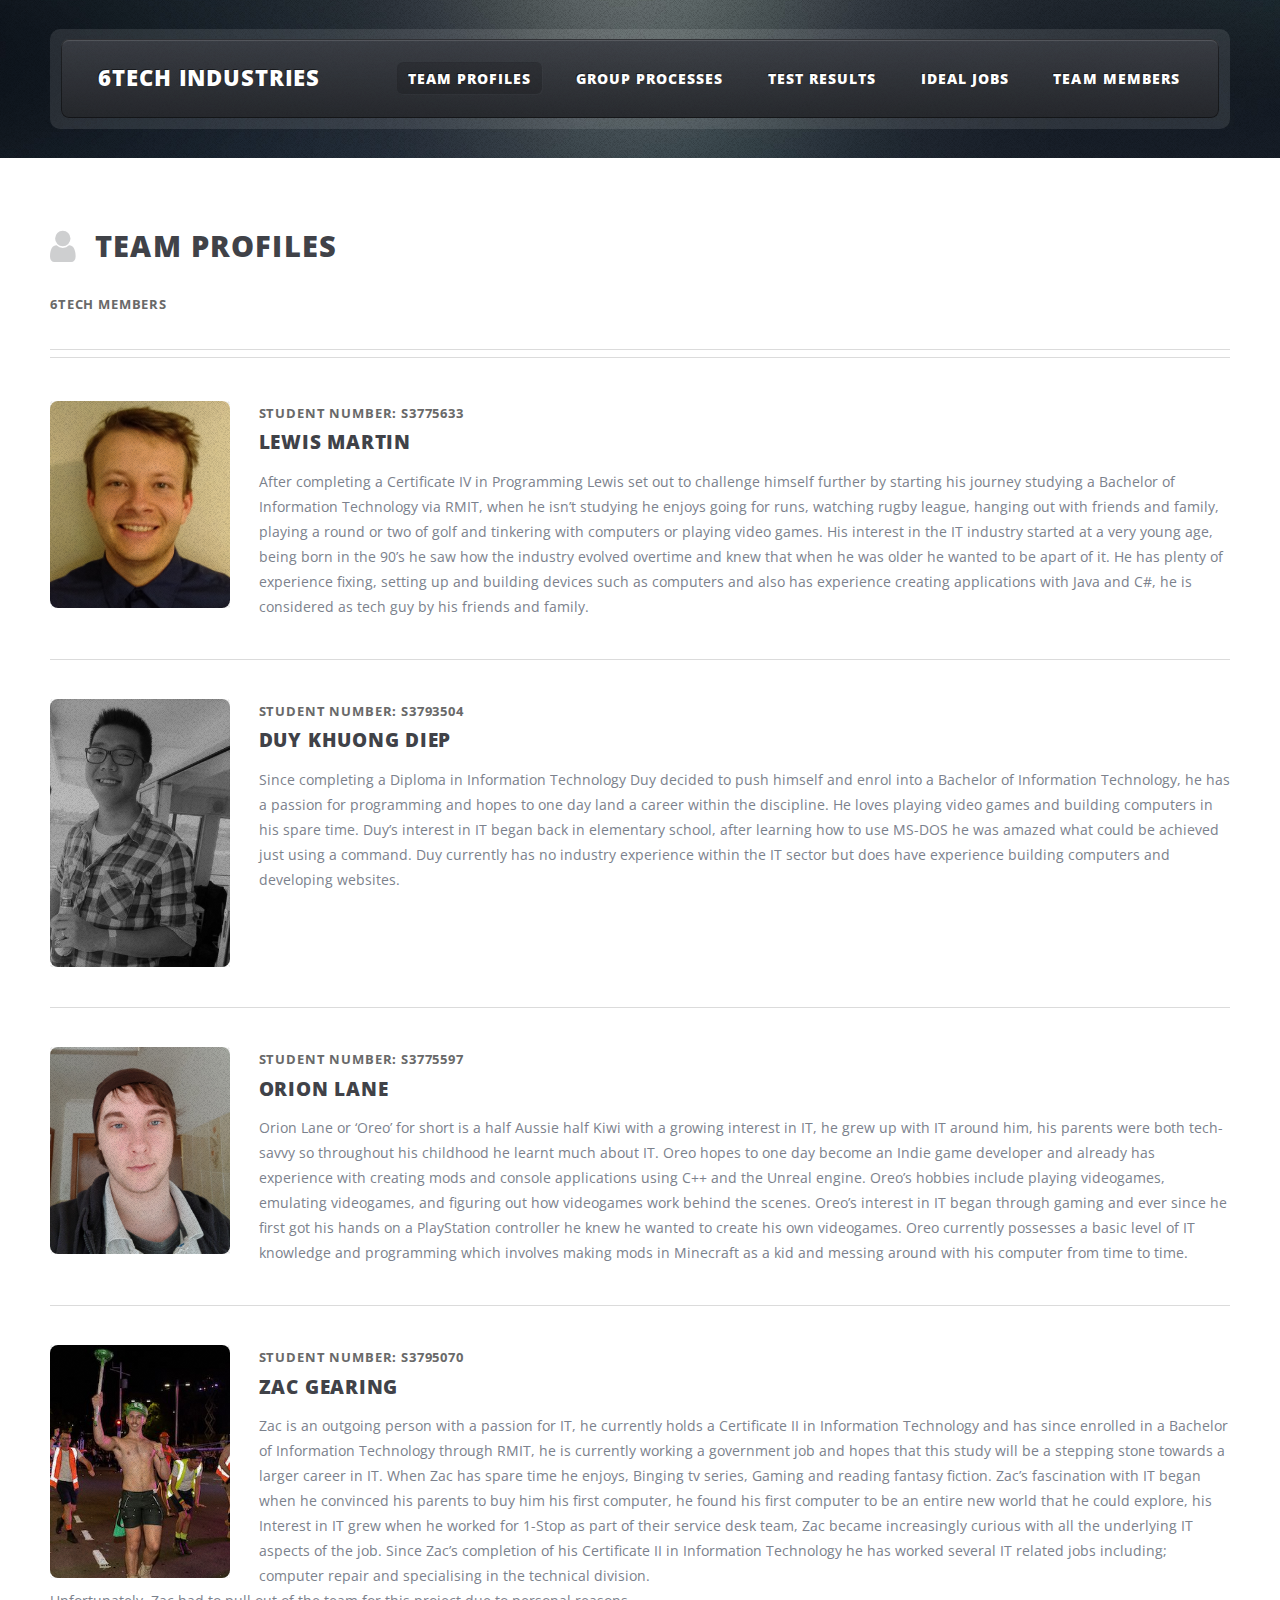
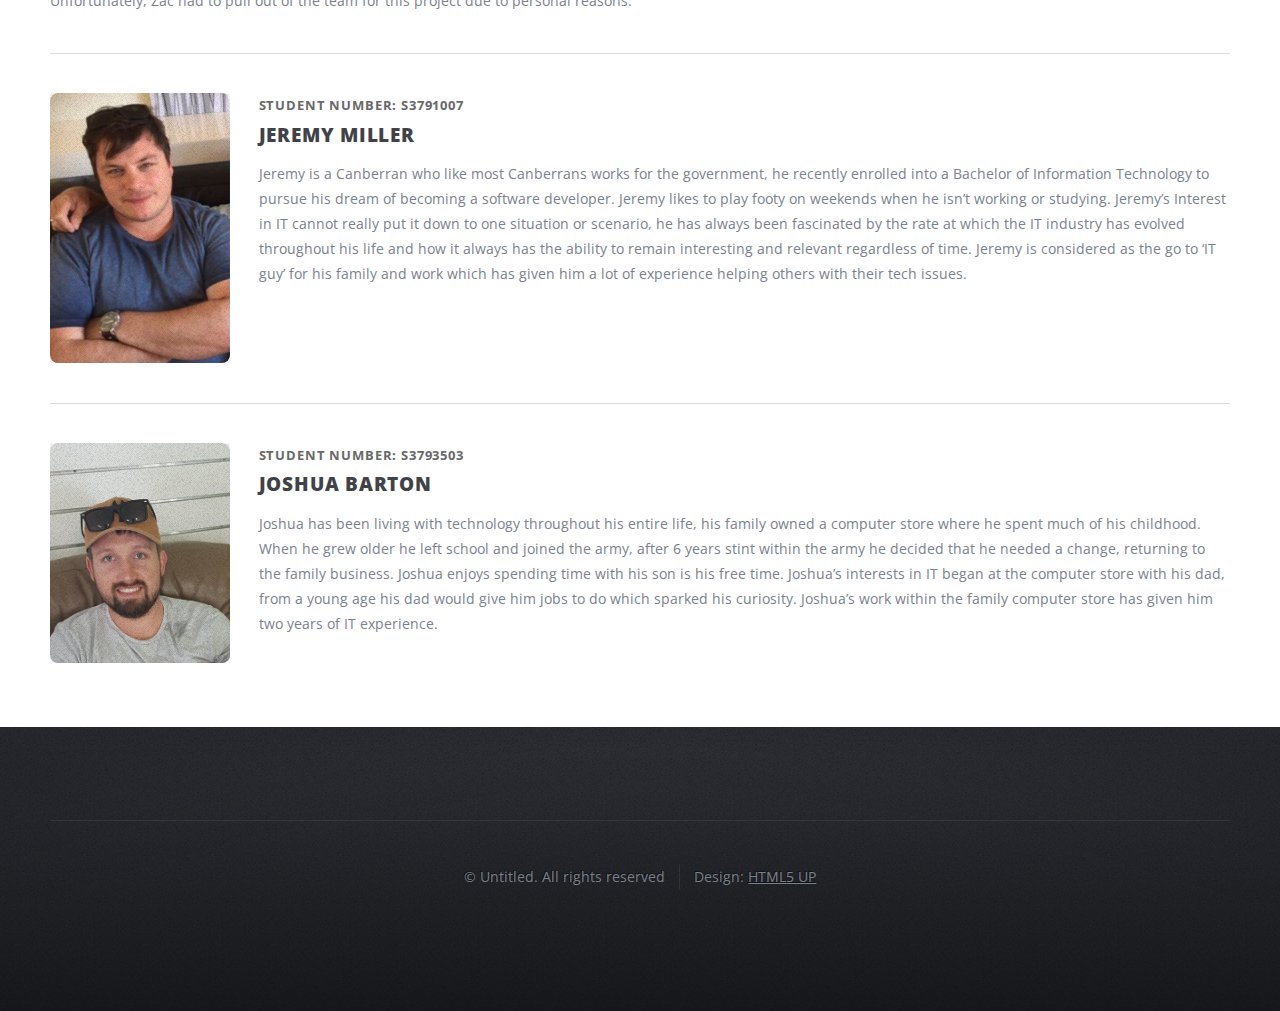
<file: docs/index.html>
<!DOCTYPE HTML>
<!--
	ZeroFour by HTML5 UP
	html5up.net | @ajlkn
	Free for personal and commercial use under the CCA 3.0 license (html5up.net/license)
-->
<html>
	<head>
		<title>6TECH - Team Profiles</title>
		<meta charset="utf-8" />
		<meta name="viewport" content="width=device-width, initial-scale=1, user-scalable=no" />
		<link rel="stylesheet" href="assets/css/main.css" />
	</head>
	<body class="no-sidebar is-preload">
		<div id="page-wrapper">

			<!-- Header Wrapper -->
				<div id="header-wrapper">
					<div class="container">

						<!-- Header -->
							<header id="header">
								<div class="inner">

									<!-- Logo -->
										<h1><a href="index.html" id="logo">6TECH INDUSTRIES</a></h1>

									<!-- Nav -->
									<nav id="nav">
										<ul>
											<li class="current_page_item"><a href="index.html">Team Profiles</a></li>
											<li><a href="group-process.html">Group Processes</a></li>
											<li><a href="test-results.html">Test Results</a></li>
											<li><a href="ideal-jobs.html">Ideal Jobs</a></li>
											<li>
												<a href="#">Team Members</a>
												<ul>
													<li><a href="https://duykhuongdiep.github.io/">Duy Khuong Diep</a></li>
													<li><a href="https://s3791007.github.io/assignment/index.html">Jeremy Miller</a></li>
													<li><a href="https://josh9991.github.io/Task1/">Joshua Barton</a></li>
													<li><a href="https://lewymarto1.github.io/index.html">Lewis Martin</a></li>
													<li><a href="https://captianoreo.github.io/">Orion Lane</a></li>
													<li><a href="http://zanac87.github.io/">Zac Gearing</a></li>
												</ul>
											</li>
										</ul>
									</nav>
								</div>
							</header>

					</div>
				</div>

			<!-- Main Wrapper -->
				<div id="main-wrapper">
					<div class="wrapper style2">
						<div class="inner">
							<div class="container">
								<div id="content">

									<!-- Content -->

										<!-- Team Profiles -->
										<article>
											<header class="major">
												<h2 class="icon fa-user">Team Profiles</h2>
												<p>6Tech Members</p>
											</header>

											<!-- Article list -->
												<section class="box article-list">

													<!-- Excerpt -->
														<article class="box excerpt">
															<a href="https://lewymarto1.github.io/index.html" class="image left"><img src="images/lewis.jpg" alt="" style="width:180px"/></a>
															<div>
																<header>
																	<span class="date">Student number: S3775633</span>
																	<h3><a href="https://lewymarto1.github.io/index.html">Lewis Martin</a></h3>
																</header>
																<p>After completing a Certificate IV in Programming Lewis set out to challenge himself further by starting
																	his journey studying a Bachelor of Information Technology via RMIT, when he isn’t studying he enjoys going
																	for runs, watching rugby league, hanging out with friends and family,
																	playing a round or two of golf and tinkering with computers or playing video games.
																	His interest in the IT industry started at a very young age, being born in the 90’s he saw how the industry
																	evolved overtime and knew that when he was older he wanted to be apart of it. He has plenty of experience fixing,
																	setting up and building devices such as computers and also has experience creating applications with Java and C#,
																	he is considered as tech guy by his friends and family. </p>
															</div>
														</article>

													<!-- Excerpt -->
														<article class="box excerpt">
															<a href="https://duykhuongdiep.github.io/" class="image left"><img src="images/duy.jpg" alt="" style="width:180px"/></a>
															<div>
																<header>
																	<span class="date">Student number: s3793504</span>
																	<h3><a href="https://duykhuongdiep.github.io/">Duy Khuong Diep</a></h3>
																</header>
																<p>Since completing a Diploma in Information Technology Duy decided to push himself and enrol into a
																	Bachelor of Information Technology, he has a passion for programming and hopes to one day land a career
																	within the discipline. He loves playing video games and building computers in his spare time.
																	Duy’s interest in IT began back in elementary school, after learning how to use MS-DOS he was amazed
																	what could be achieved just using a command. Duy currently has no industry experience within the IT
																	sector but does have experience building computers and developing websites.</p>
															</div>
														</article>

													<!-- Excerpt -->
														<article class="box excerpt">
															<a href="https://captianoreo.github.io/" class="image left"><img src="images/orion.jpg" alt="" style="width:180px"/></a>
															<div>
																<header>
																	<span class="date">Student number: s3775597</span>
																	<h3><a href="https://captianoreo.github.io/">Orion Lane</a></h3>
																</header>
																<p>Orion Lane or ‘Oreo’ for short is a half Aussie half Kiwi with a growing interest in IT,
																	he grew up with IT around him, his parents were both tech-savvy so throughout his childhood he learnt much
																	about IT. Oreo hopes to one day become an Indie game developer and already has experience with creating mods
																	and console applications using C++ and the Unreal engine. Oreo’s hobbies include playing videogames,
																	emulating videogames, and figuring out how videogames work behind the scenes. Oreo’s interest in IT began
																	through gaming and ever since he first got his hands on a PlayStation controller he knew he wanted to create
																	his own videogames. Oreo currently possesses a basic level of IT knowledge and programming which involves making
																	mods in Minecraft as a kid and messing around with his computer from time to time.</p>
															</div>
														</article>

														<!-- Excerpt -->
															<article class="box excerpt">
																<a href="https://zanac87.github.io/index.html" class="image left"><img src="images/zac.jpg" alt="" style="width:180px"/></a>
																<div>
																	<header>
																		<span class="date">Student number: s3795070</span>
																		<h3><a href="https://zanac87.github.io/index.html">Zac Gearing</a></h3>
																	</header>
																	<p>Zac is an outgoing person with a passion for IT, he currently holds a Certificate II in Information Technology
																		and has since enrolled in a Bachelor of Information Technology through RMIT, he is currently working a government job
																		and hopes that this study will be a stepping stone towards a larger career in IT. When Zac has spare time he enjoys,
																		Binging tv series, Gaming and reading fantasy fiction. Zac’s fascination with IT began when he convinced his parents to
																		buy him his first computer, he found his first computer to be an entire new world that he could explore, his Interest in
																		IT grew when he worked for 1-Stop as part of their service desk team, Zac became increasingly curious with all the
																		underlying IT aspects of the job. Since Zac’s completion of his Certificate II in Information Technology he has worked
																		several IT related jobs including; computer repair and specialising in the technical division. </p>
																		<p>Unfortunately, Zac had to pull out of the team for this project due to personal reasons.</p>
																</div>
															</article>

															<!-- Excerpt -->
																<article class="box excerpt">
																	<a href="https://s3791007.github.io/assignment/index.html" class="image left"><img src="images/jeremy.jpg" alt="" style="width:180px"/></a>
																	<div>
																		<header>
																			<span class="date">Student number: s3791007</span>
																			<h3><a href="https://s3791007.github.io/assignment/index.html">Jeremy Miller</a></h3>
																		</header>
																		<p>Jeremy is a Canberran who like most Canberrans works for the government, he recently enrolled into a Bachelor of Information
																			Technology to pursue his dream of becoming a software developer. Jeremy likes to play footy on weekends when he isn’t working
																			or studying. Jeremy’s Interest in IT cannot really put it down to one situation or scenario, he has always been fascinated by
																			the rate at which the IT industry has evolved throughout his life and how it always has the ability to remain interesting and
																			relevant regardless of time. Jeremy is considered as the go to ‘IT guy’ for his family and work which has given him a lot of
																			experience helping others with their tech issues.</p>
																	</div>
																</article>

																<!-- Excerpt -->
																	<article class="box excerpt">
																		<a href="https://josh9991.github.io/Task1/" class="image left"><img src="images/josh.png" alt="" style="width:180px"/></a>
																		<div>
																			<header>
																				<span class="date">Student number: s3793503</span>
																				<h3><a href="https://josh9991.github.io/Task1/">Joshua Barton</a></h3>
																			</header>
																			<p>Joshua has been living with technology throughout his entire life, his family owned a computer store where he spent much of
																				his childhood. When he grew older he left school and joined the army, after 6 years stint within the army he decided that he
																				needed a change, returning to the family business. Joshua enjoys spending time with his son is his free time. Joshua’s
																				interests in IT began at the computer store with his dad, from a young age his dad would give him jobs to do which sparked
																				his curiosity. Joshua’s work within the family computer store has given him two years of IT experience.</p>
																		</div>
																	</article>

												</section>

										</article>

								</div>
							</div>
						</div>
					</div>
				</div>

			<!-- Footer Wrapper -->
				<div id="footer-wrapper">
					<footer id="footer" class="container">
						<div class="row">
							<div class="col-12">
								<div id="copyright">
									<ul class="menu">
										<li>&copy; Untitled. All rights reserved</li><li>Design: <a href="http://html5up.net">HTML5 UP</a></li>
									</ul>
								</div>
							</div>
						</div>
					</footer>
				</div>

		</div>

		<!-- Scripts -->
			<script src="assets/js/jquery.min.js"></script>
			<script src="assets/js/jquery.dropotron.min.js"></script>
			<script src="assets/js/browser.min.js"></script>
			<script src="assets/js/breakpoints.min.js"></script>
			<script src="assets/js/util.js"></script>
			<script src="assets/js/main.js"></script>

	</body>
</html>
</file>
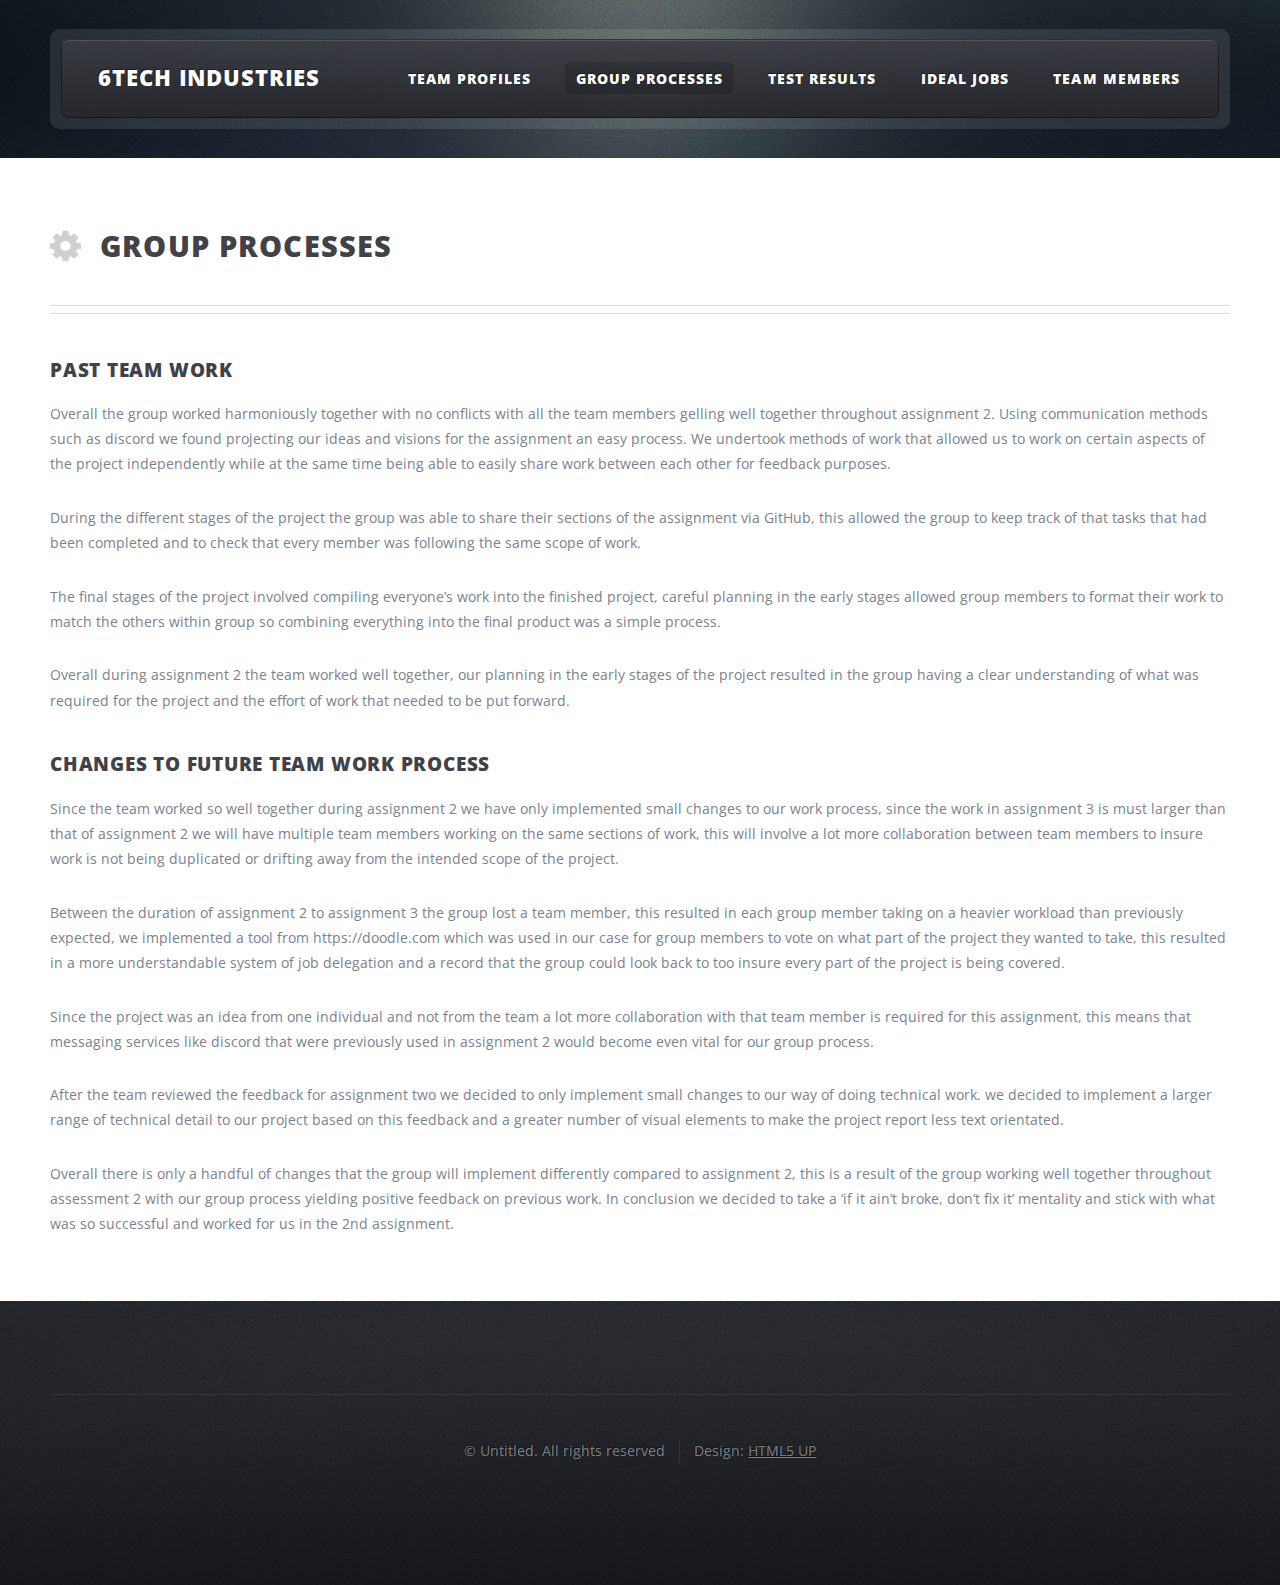
<file: docs/group-process.html>
<!DOCTYPE HTML>
<!--
	ZeroFour by HTML5 UP
	html5up.net | @ajlkn
	Free for personal and commercial use under the CCA 3.0 license (html5up.net/license)
-->
<html>
	<head>
		<title>6TECH - Team Profiles</title>
		<meta charset="utf-8" />
		<meta name="viewport" content="width=device-width, initial-scale=1, user-scalable=no" />
		<link rel="stylesheet" href="assets/css/main.css" />
	</head>
	<body class="no-sidebar is-preload">
		<div id="page-wrapper">

			<!-- Header Wrapper -->
				<div id="header-wrapper">
					<div class="container">

						<!-- Header -->
							<header id="header">
								<div class="inner">

									<!-- Logo -->
										<h1><a href="index.html" id="logo">6TECH INDUSTRIES</a></h1>

									<!-- Nav -->
									<nav id="nav">
										<ul>
											<li><a href="index.html">Team Profiles</a></li>
											<li class="current_page_item"><a href="group-process.html">Group Processes</a></li>
											<li><a href="test-results.html">Test Results</a></li>
											<li><a href="ideal-jobs.html">Ideal Jobs</a></li>
											<li>
												<a href="#">Team Members</a>
												<ul>
													<li><a href="https://duykhuongdiep.github.io/">Duy Khuong Diep</a></li>
													<li><a href="https://s3791007.github.io/assignment/index.html">Jeremy Miller</a></li>
													<li><a href="https://josh9991.github.io/Task1/">Joshua Barton</a></li>
													<li><a href="https://lewymarto1.github.io/index.html">Lewis Martin</a></li>
													<li><a href="https://captianoreo.github.io/">Orion Lane</a></li>
													<li><a href="http://zanac87.github.io/">Zac Gearing</a></li>
												</ul>
											</li>
										</ul>
									</nav>
								</div>
							</header>

					</div>
				</div>

			<!-- Main Wrapper -->
				<div id="main-wrapper">
					<div class="wrapper style2">
						<div class="inner">
							<div class="container">
								<div id="content">

									<!-- Content -->

										<article>
											<header class="major">
												<h2 class="icon fa-cog">Group Processes</h2>
											</header>

											<h3>Past team work</h3>
											<p>Overall the group worked harmoniously together with no conflicts with all the team members gelling well
												together throughout assignment 2. Using communication methods such as discord we found projecting our ideas
												and visions for the assignment an easy process. We undertook methods of work that allowed us to work on
												certain aspects of the project independently while at the same time being able to easily share work between
												each other for feedback purposes.</p>
											<p>During the different stages of the project the group was able to share their sections of the assignment via
												GitHub, this allowed the group to keep track of that tasks that had been completed and to check that every
												member was following the same scope of work.</p>
											<p>The final stages of the project involved compiling everyone’s work into the finished project, careful planning
												in the early stages allowed group members to format their work to match the others within group so combining
												everything into the final product was a simple process.</p>
											<p>Overall during assignment 2 the team worked well together, our planning in the early stages of the project
												resulted in the group having a clear understanding of what was required for the project and the effort of work
												that needed to be put forward. </p>

											<h3>Changes to future team work process</h3>
											<p>Since the team worked so well together during assignment 2 we have only implemented small changes to our work
												process, since the work in assignment 3 is must larger than that of assignment 2 we will have multiple team
												members working on the same sections of work, this will involve a lot more collaboration between team members
												to insure work is not being duplicated or drifting away from the intended scope of the project.</p>
											<p>Between the duration of assignment 2 to assignment 3 the group lost a team member, this resulted in each group
												member taking on a heavier workload than previously expected, we implemented a tool from https://doodle.com
												which was used in our case for group members to vote on what part of the project they wanted to take, this
												resulted in a more understandable system of job delegation and a record that the group could look back to
												too insure every part of the project is being covered.</p>
											<p>Since the project was an idea from one individual and not from the team a lot more collaboration with that team
												member is required for this assignment, this means that messaging services like discord that were previously
												used in assignment 2 would become even vital for our group process. </p>
											<p>After the team reviewed the feedback for assignment two we decided to only implement small changes to our way of
												doing technical work. we decided to implement a larger range of technical detail to our project based on this
												feedback and a greater number of visual elements to make the project report less text orientated. </p>
											<p>Overall there is only a handful of changes that the group will implement differently compared to assignment 2,
												this is a result of the group working well together throughout assessment 2 with our group process yielding
												positive feedback on previous work. In conclusion we decided to take a ‘if it ain’t broke, don’t fix it’ mentality
												and stick with what was so successful and worked for us in the 2nd assignment.</p>

										</article>

								</div>
							</div>
						</div>
					</div>
				</div>

			<!-- Footer Wrapper -->
				<div id="footer-wrapper">
					<footer id="footer" class="container">
						<div class="row">
							<div class="col-12">
								<div id="copyright">
									<ul class="menu">
										<li>&copy; Untitled. All rights reserved</li><li>Design: <a href="http://html5up.net">HTML5 UP</a></li>
									</ul>
								</div>
							</div>
						</div>
					</footer>
				</div>

		</div>

		<!-- Scripts -->
			<script src="assets/js/jquery.min.js"></script>
			<script src="assets/js/jquery.dropotron.min.js"></script>
			<script src="assets/js/browser.min.js"></script>
			<script src="assets/js/breakpoints.min.js"></script>
			<script src="assets/js/util.js"></script>
			<script src="assets/js/main.js"></script>

	</body>
</html>
</file>
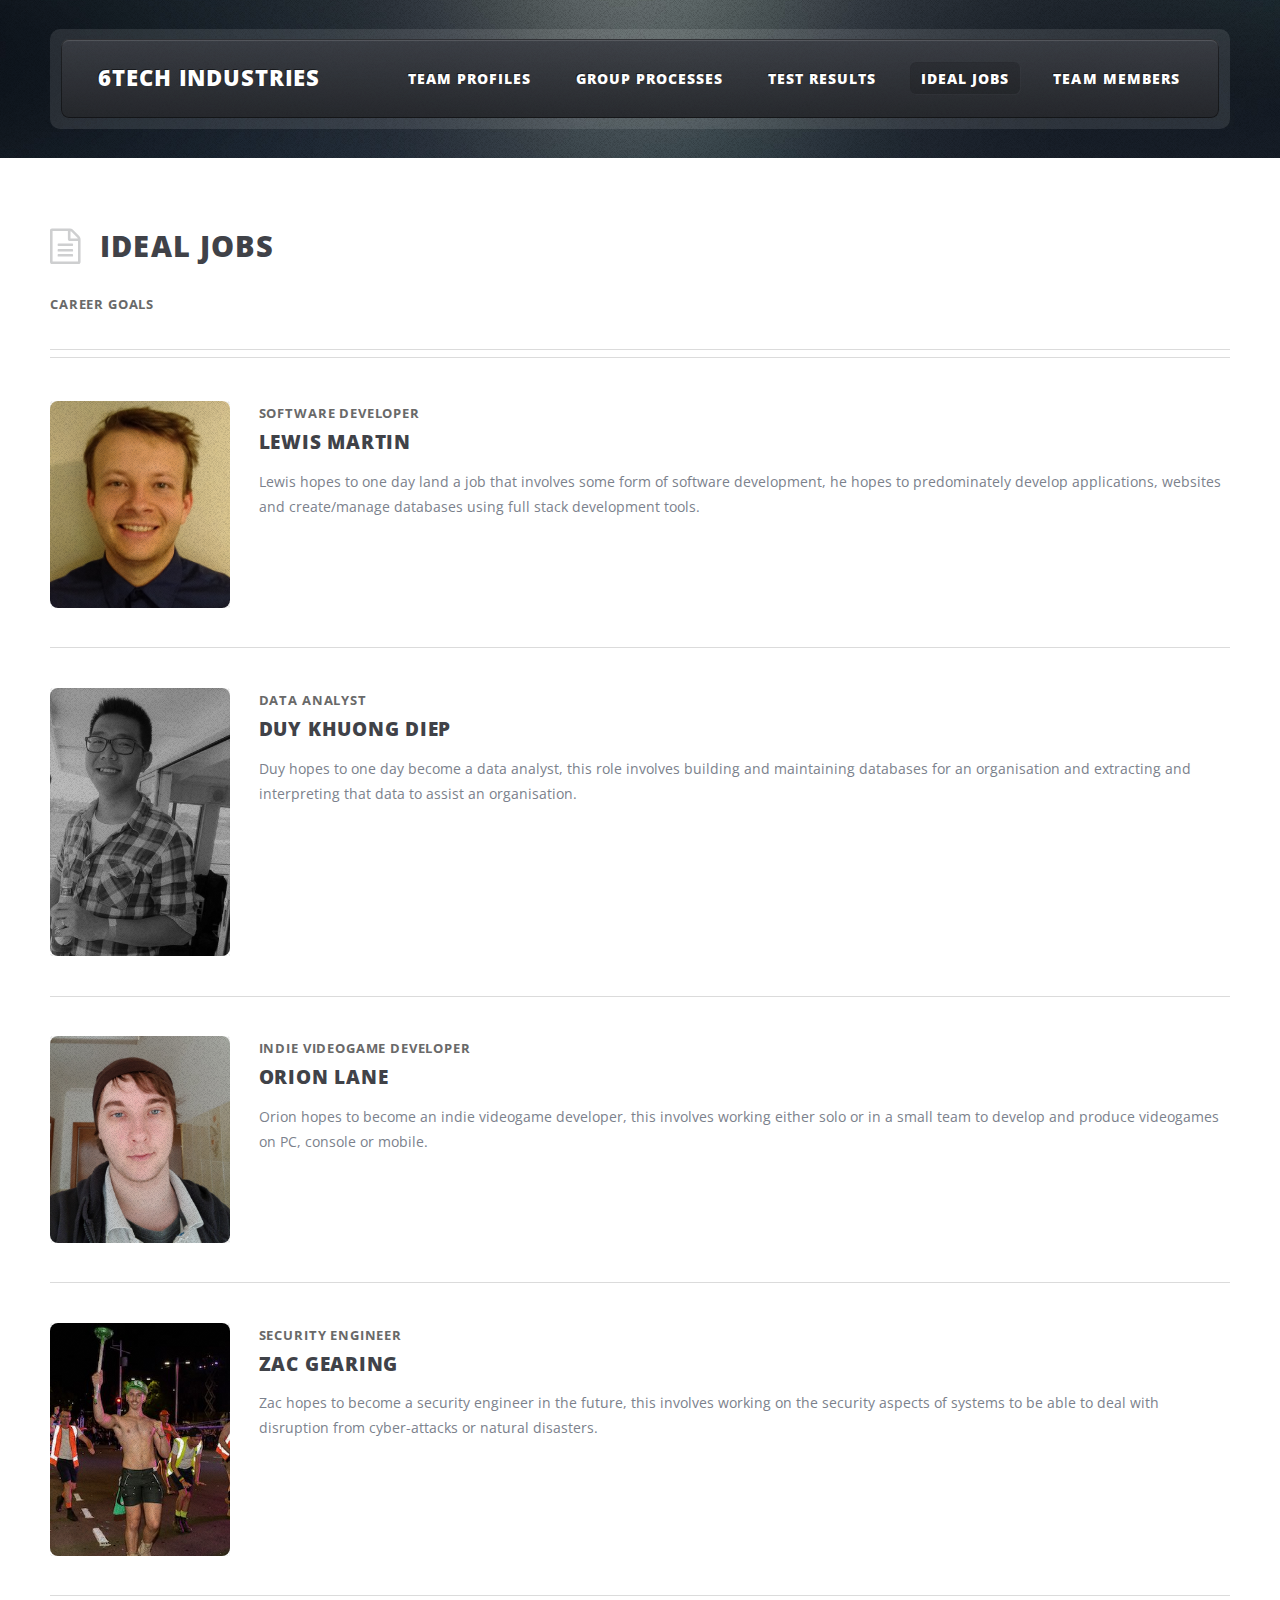
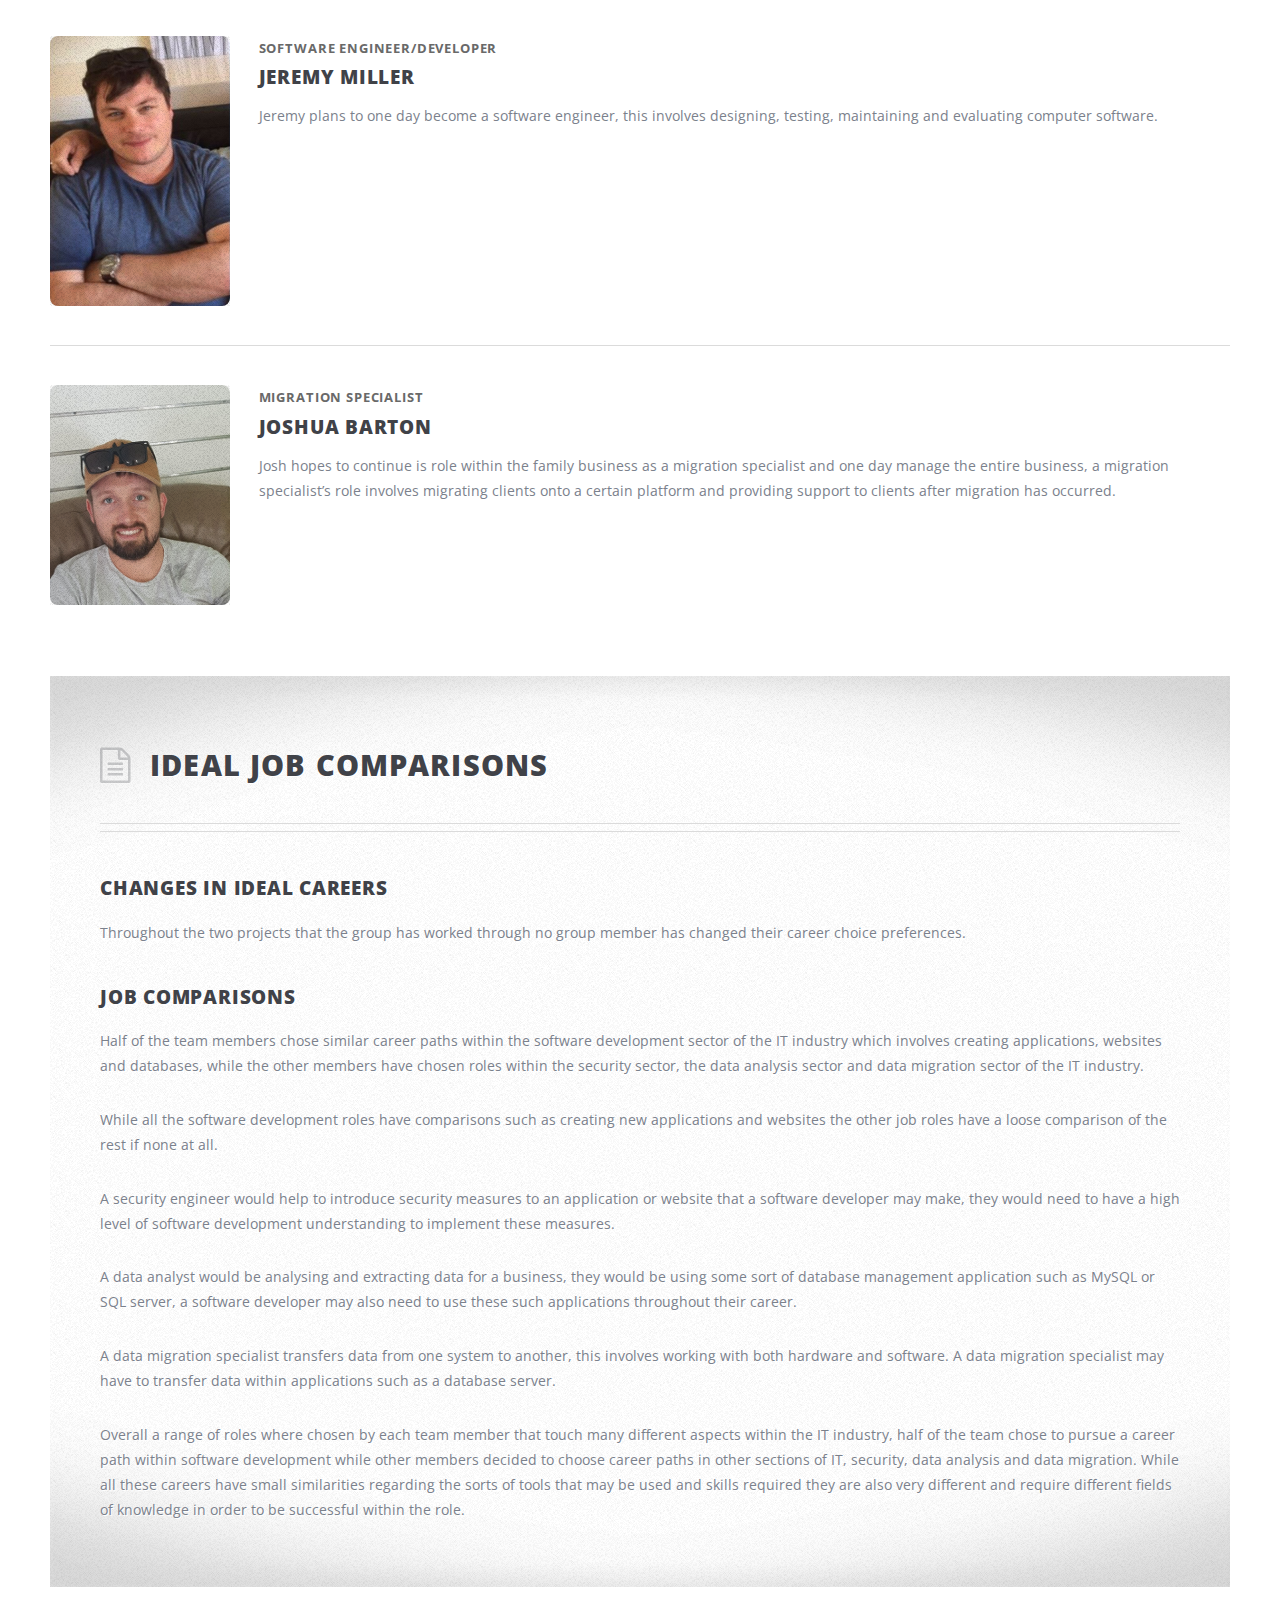
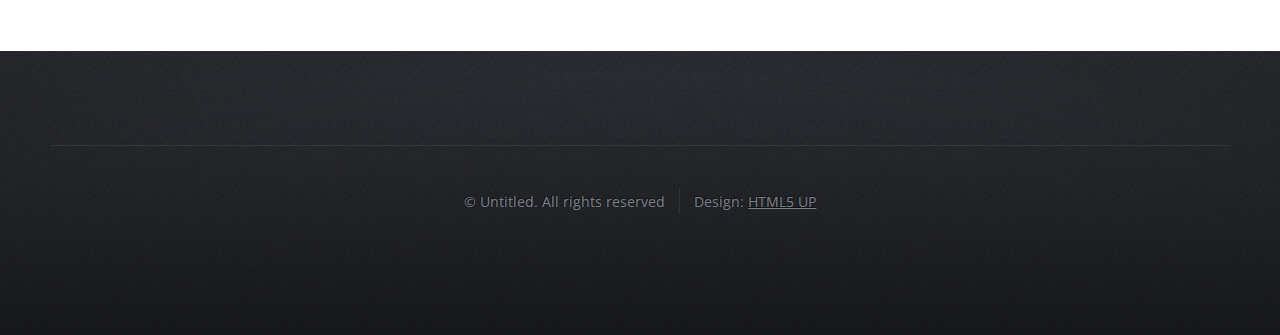
<file: docs/ideal-jobs.html>
<!DOCTYPE HTML>
<!--
	ZeroFour by HTML5 UP
	html5up.net | @ajlkn
	Free for personal and commercial use under the CCA 3.0 license (html5up.net/license)
-->
<html>
	<head>
		<title>6TECH - Ideal Jobs</title>
		<meta charset="utf-8" />
		<meta name="viewport" content="width=device-width, initial-scale=1, user-scalable=no" />
		<link rel="stylesheet" href="assets/css/main.css" />
	</head>
	<body class="no-sidebar is-preload">
		<div id="page-wrapper">

			<!-- Header Wrapper -->
				<div id="header-wrapper">
					<div class="container">

						<!-- Header -->
							<header id="header">
								<div class="inner">

									<!-- Logo -->
										<h1><a href="index.html" id="logo">6TECH INDUSTRIES</a></h1>

									<!-- Nav -->
									<nav id="nav">
										<ul>
											<li><a href="index.html">team Profiles</a></li>
											<li><a href="group-process.html">Group Processes</a></li>
											<li><a href="test-results.html">Test Results</a></li>
											<li class="current_page_item"><a href="ideal-jobs.html">Ideal Jobs</a></li>
											<li>
												<a href="#">team Members</a>
												<ul>
													<li><a href="https://duykhuongdiep.github.io/">Duy Khuong Diep</a></li>
													<li><a href="https://s3791007.github.io/assignment/index.html">Jeremy Miller</a></li>
													<li><a href="https://josh9991.github.io/Task1/">Joshua Barton</a></li>
													<li><a href="https://lewymarto1.github.io/index.html">Lewis Martin</a></li>
													<li><a href="https://captianoreo.github.io/">Orion Lane</a></li>
													<li><a href="http://zanac87.github.io/">Zac Gearing</a></li>
												</ul>
											</li>
										</ul>
									</nav>
								</div>
							</header>

					</div>
				</div>

			<!-- Main Wrapper -->
				<div id="main-wrapper">
					<div class="wrapper style2">
						<div class="inner">
							<div class="container">
								<div id="content">

									<!-- Content -->

										<article>
											<header class="major">
												<h2 class="icon fa-file-text-o">Ideal Jobs</h2>
												<p>Career goals</p>
											</header>

											<!-- Article list -->
												<section class="box article-list">

													<!-- Excerpt -->
														<article class="box excerpt">
															<a href="https://lewymarto1.github.io/index.html" class="image left"><img src="images/lewis.jpg" alt="" style="width:180px"/></a>
															<div>
																<header>
																	<span class="date">Software Developer</span>
																	<h3><a href="https://lewymarto1.github.io/index.html">Lewis Martin</a></h3>
																</header>
																<p>Lewis hopes to one day land a job that involves some form of software development, he hopes to predominately develop
																	applications, websites and create/manage databases using full stack development tools.</p>
															</div>
														</article>

													<!-- Excerpt -->
														<article class="box excerpt">
															<a href="https://duykhuongdiep.github.io/" class="image left"><img src="images/duy.jpg" alt="" style="width:180px"/></a>
															<div>
																<header>
																	<span class="date">Data Analyst</span>
																	<h3><a href="https://duykhuongdiep.github.io/">Duy Khuong Diep</a></h3>
																</header>
																<p>Duy hopes to one day become a data analyst, this role involves building and maintaining databases for an organisation
																	and extracting and interpreting that data to assist an organisation.</p>
															</div>
														</article>

													<!-- Excerpt -->
														<article class="box excerpt">
															<a href="https://captianoreo.github.io/" class="image left"><img src="images/orion.jpg" alt="" style="width:180px"/></a>
															<div>
																<header>
																	<span class="date">Indie videogame developer</span>
																	<h3><a href="https://captianoreo.github.io/">Orion Lane</a></h3>
																</header>
																<p>Orion hopes to become an indie videogame developer, this involves working either solo or in a
																	small team to develop and produce videogames on PC, console or mobile.</p>
															</div>
														</article>

														<!-- Excerpt -->
															<article class="box excerpt">
																<a href="https://zanac87.github.io/index.html" class="image left"><img src="images/zac.jpg" alt="" style="width:180px"/></a>
																<div>
																	<header>
																		<span class="date">Security Engineer</span>
																		<h3><a href="https://zanac87.github.io/index.html">Zac Gearing</a></h3>
																	</header>
																	<p>Zac hopes to become a security engineer in the future, this involves working on the security aspects of systems
																		to be able to deal with disruption from cyber-attacks or natural disasters.</p>
																</div>
															</article>

															<!-- Excerpt -->
																<article class="box excerpt">
																	<a href="https://s3791007.github.io/assignment/index.html" class="image left"><img src="images/jeremy.jpg" alt="" style="width:180px"/></a>
																	<div>
																		<header>
																			<span class="date">Software Engineer/Developer</span>
																			<h3><a href="https://s3791007.github.io/assignment/index.html">Jeremy Miller</a></h3>
																		</header>
																		<p>Jeremy plans to one day become a software engineer, this involves designing, testing, maintaining and evaluating computer software.</p>
																	</div>
																</article>

																<!-- Excerpt -->
																	<article class="box excerpt">
																		<a href="https://josh9991.github.io/Task1/" class="image left"><img src="images/josh.png" alt="" style="width:180px"/></a>
																		<div>
																			<header>
																				<span class="date">Migration specialist</span>
																				<h3><a href="https://josh9991.github.io/Task1/">Joshua Barton</a></h3>
																			</header>
																			<p>Josh hopes to continue is role within the family business as a migration specialist and one day manage the entire business,
																				a migration specialist’s role involves migrating clients onto a certain platform and providing support to clients
																				after migration has occurred.</p>
																		</div>
																	</article>

												</section>

												<div class="wrapper style1">
													<div class="inner">
														<div class="container">
															<div id="content">
																<article>
																	<header class="major">
																		<h2 class="icon fa-file-text-o">Ideal Job Comparisons</h2>
																	</header>

																	<h3>Changes in Ideal Careers</h3>
																	<p>Throughout the two projects that the group has worked through no group member has changed their career choice preferences.</p>

																	<h3>Job Comparisons</h3>
																	<p>Half of the team members chose similar career paths within the software development sector of the IT industry which involves creating applications,
																		websites and databases, while the other members have chosen roles within the security sector, the data analysis sector and data
																		migration sector of the IT industry. </p>
																	<p>While all the software development roles have comparisons such as creating new applications and websites the other job roles have a
																		loose comparison of the rest if none at all.</p>
																	<p>A security engineer would help to introduce security measures to an application or website that a software developer may make,
																		they would need to have a high level of software development understanding to implement these measures.</p>
																	<p>A data analyst would be analysing and extracting data for a business, they would be using some sort of database management application
																		such as MySQL or SQL server, a software developer may also need to use these such applications throughout their career.</p>
																	<p>A data migration specialist transfers data from one system to another, this involves working with both hardware and software.
																		A data migration specialist may have to transfer data within applications such as a database server.</p>
																	<p>Overall a range of roles where chosen by each team member that touch many different aspects within the IT industry,
																		half of the team chose to pursue a career path within software development while other members decided to choose career paths in other
																		sections of IT, security, data analysis and data migration. While all these careers have small similarities regarding the sorts of
																		tools that may be used and skills required they are also very different and require different fields of knowledge in
																		order to be successful within the role.</p>
																</article>
															</div>
														</div>
													</div>
												</div>
										</article>

								</div>
							</div>
						</div>
					</div>
				</div>

			<!-- Footer Wrapper -->
			<div id="footer-wrapper">
				<footer id="footer" class="container">
					<div class="row">
						<div class="col-12">
							<div id="copyright">
								<ul class="menu">
									<li>&copy; Untitled. All rights reserved</li><li>Design: <a href="http://html5up.net">HTML5 UP</a></li>
								</ul>
							</div>
						</div>
					</div>
				</footer>
			</div>

		</div>

		<!-- Scripts -->
			<script src="assets/js/jquery.min.js"></script>
			<script src="assets/js/jquery.dropotron.min.js"></script>
			<script src="assets/js/browser.min.js"></script>
			<script src="assets/js/breakpoints.min.js"></script>
			<script src="assets/js/util.js"></script>
			<script src="assets/js/main.js"></script>

	</body>
</html>
</file>
<file: docs/assets/css/main.css>
@import url("https://fonts.googleapis.com/css?family=Open+Sans:400,400italic,700,800");
@import url("font-awesome.min.css");

/*
	ZeroFour by HTML5 UP
	html5up.net | @ajlkn
	Free for personal and commercial use under the CCA 3.0 license (html5up.net/license)
*/

html, body, div, span, applet, object,
iframe, h1, h2, h3, h4, h5, h6, p, blockquote,
pre, a, abbr, acronym, address, big, cite,
code, del, dfn, em, img, ins, kbd, q, s, samp,
small, strike, strong, sub, sup, tt, var, b,
u, i, center, dl, dt, dd, ol, ul, li, fieldset,
form, label, legend, table, caption, tbody,
tfoot, thead, tr, th, td, article, aside,
canvas, details, embed, figure, figcaption,
footer, header, hgroup, menu, nav, output, ruby,
section, summary, time, mark, audio, video {
	margin: 0;
	padding: 0;
	border: 0;
	font-size: 100%;
	font: inherit;
	vertical-align: baseline;}

article, aside, details, figcaption, figure,
footer, header, hgroup, menu, nav, section {
	display: block;}

body {
	line-height: 1;
}

ol, ul {
	list-style: none;
}

blockquote, q {
	quotes: none;
}

	blockquote:before, blockquote:after, q:before, q:after {
		content: '';
		content: none;
	}

table {
	border-collapse: collapse;
	border-spacing: 0;
}

body {
	-webkit-text-size-adjust: none;
}

mark {
	background-color: transparent;
	color: inherit;
}

input::-moz-focus-inner {
	border: 0;
	padding: 0;
}

input, select, textarea {
	-moz-appearance: none;
	-webkit-appearance: none;
	-ms-appearance: none;
	appearance: none;
}

/* Basic */

	html {
		box-sizing: border-box;
	}

	*, *:before, *:after {
		box-sizing: inherit;
	}

	@-ms-viewport {
		width: device-width;
	}

	body {
		background: #303238 url("images/bg01.png");
	}

		body.is-preload * {
			-moz-transition: none !important;
			-webkit-transition: none !important;
			-ms-transition: none !important;
			transition: none !important;
			-moz-animation: none !important;
			-webkit-animation: none !important;
			-ms-animation: none !important;
			animation: none !important;
		}

	body, input, select, textarea {
		font-family: 'Open Sans', sans-serif;
		color: #7b818c;
		font-weight: 400;
		font-size: 11pt;
		line-height: 1.85em;
	}

	a {
		color: inherit;
		text-decoration: underline;
	}

		a:hover {
			text-decoration: none;
		}

	h1, h2, h3, h4, h5, h6 {
		text-transform: uppercase;
		font-weight: 800;
		letter-spacing: 0.04em;
		color: #404248;
		margin: 0 0 1em 0;
	}

	h1 a, h2 a, h3 a, h4 a, h5 a, h6 a {
		color: inherit;
		text-decoration: none;
		outline: 0;
	}

	h2 {
		font-size: 2em;
		margin: 0 0 1.5em 0;
		line-height: 1em;
	}

		h2.icon {
			line-height: 48px;
		}

			h2.icon:before {
				position: relative;
				top: 0.05em;
				margin-right: 0.5em;
				opacity: 0.25;
			}

	h3 {
		font-size: 1.35em;
		margin-top: 2em;
	}

	b, strong {
		color: #404248;
		font-weight: 700;
	}

	i, em {
		font-style: italic;
	}

	br.clear {
		clear: both;
	}

	sub {
		position: relative;
		top: 0.5em;
		font-size: 0.8em;
	}

	sup {
		position: relative;
		top: -0.5em;
		font-size: 0.8em;
	}

	hr {
		border: 0;
		border-top: solid 1px #ddd;
	}

	blockquote {
		border-left: solid 0.5em #ddd;
		padding: 1em 0 1em 2em;
		font-style: italic;
	}

	p, ul, ol, dl, table {
		margin-bottom: 2em;
	}

	.date {
		display: block;
		text-transform: uppercase;
		font-weight: 700;
		letter-spacing: 0.065em;
		font-size: 0.9em;
		color: #696969;
		margin: 0 0 0.25em 0;
	}

/* Container */

	.container {
		margin: 0 auto;
		max-width: calc(100% - 100px);
		width: 1200px;
	}

		@media screen and (max-width: 1280px) {

			.container {
				width: 100%;
			}

		}

		@media screen and (max-width: 980px) {

			.container {
				width: 100%;
			}

		}

		@media screen and (max-width: 736px) {

			.container {
				width: 100%;
				max-width: 100%;
			}

		}

/* Row */

	.row {
		display: flex;
		flex-wrap: wrap;
		box-sizing: border-box;
		align-items: stretch;
	}

		.row > * {
			box-sizing: border-box;
		}

		.row.gtr-uniform > * > :last-child {
			margin-bottom: 0;
		}

		.row.aln-left {
			justify-content: flex-start;
		}

		.row.aln-center {
			justify-content: center;
		}

		.row.aln-right {
			justify-content: flex-end;
		}

		.row.aln-top {
			align-items: flex-start;
		}

		.row.aln-middle {
			align-items: center;
		}

		.row.aln-bottom {
			align-items: flex-end;
		}

		.row > .imp {
			order: -1;
		}

		.row > .col-1 {
			width: 8.3333333333%;
		}

		.row > .off-1 {
			margin-left: 8.3333333333%;
		}

		.row > .col-2 {
			width: 16.6666666667%;
		}

		.row > .off-2 {
			margin-left: 16.6666666667%;
		}

		.row > .col-3 {
			width: 25%;
		}

		.row > .off-3 {
			margin-left: 25%;
		}

		.row > .col-4 {
			width: 33.3333333333%;
		}

		.row > .off-4 {
			margin-left: 33.3333333333%;
		}

		.row > .col-5 {
			width: 41.6666666667%;
		}

		.row > .off-5 {
			margin-left: 41.6666666667%;
		}

		.row > .col-6 {
			width: 50%;
		}

		.row > .off-6 {
			margin-left: 50%;
		}

		.row > .col-7 {
			width: 58.3333333333%;
		}

		.row > .off-7 {
			margin-left: 58.3333333333%;
		}

		.row > .col-8 {
			width: 66.6666666667%;
		}

		.row > .off-8 {
			margin-left: 66.6666666667%;
		}

		.row > .col-9 {
			width: 75%;
		}

		.row > .off-9 {
			margin-left: 75%;
		}

		.row > .col-10 {
			width: 83.3333333333%;
		}

		.row > .off-10 {
			margin-left: 83.3333333333%;
		}

		.row > .col-11 {
			width: 91.6666666667%;
		}

		.row > .off-11 {
			margin-left: 91.6666666667%;
		}

		.row > .col-12 {
			width: 100%;
		}

		.row > .off-12 {
			margin-left: 100%;
		}

		.row.gtr-0 {
			margin-top: 0px;
			margin-left: 0px;
		}

			.row.gtr-0 > * {
				padding: 0px 0 0 0px;
			}

			.row.gtr-0.gtr-uniform {
				margin-top: 0px;
			}

				.row.gtr-0.gtr-uniform > * {
					padding-top: 0px;
				}

		.row.gtr-25 {
			margin-top: -12.5px;
			margin-left: -12.5px;
		}

			.row.gtr-25 > * {
				padding: 12.5px 0 0 12.5px;
			}

			.row.gtr-25.gtr-uniform {
				margin-top: -12.5px;
			}

				.row.gtr-25.gtr-uniform > * {
					padding-top: 12.5px;
				}

		.row.gtr-50 {
			margin-top: -25px;
			margin-left: -25px;
		}

			.row.gtr-50 > * {
				padding: 25px 0 0 25px;
			}

			.row.gtr-50.gtr-uniform {
				margin-top: -25px;
			}

				.row.gtr-50.gtr-uniform > * {
					padding-top: 25px;
				}

		.row {
			margin-top: -50px;
			margin-left: -50px;
		}

			.row > * {
				padding: 50px 0 0 50px;
			}

			.row.gtr-uniform {
				margin-top: -50px;
			}

				.row.gtr-uniform > * {
					padding-top: 50px;
				}

		.row.gtr-150 {
			margin-top: -75px;
			margin-left: -75px;
		}

			.row.gtr-150 > * {
				padding: 75px 0 0 75px;
			}

			.row.gtr-150.gtr-uniform {
				margin-top: -75px;
			}

				.row.gtr-150.gtr-uniform > * {
					padding-top: 75px;
				}

		.row.gtr-200 {
			margin-top: -100px;
			margin-left: -100px;
		}

			.row.gtr-200 > * {
				padding: 100px 0 0 100px;
			}

			.row.gtr-200.gtr-uniform {
				margin-top: -100px;
			}

				.row.gtr-200.gtr-uniform > * {
					padding-top: 100px;
				}

		@media screen and (max-width: 1280px) {

			.row {
				display: flex;
				flex-wrap: wrap;
				box-sizing: border-box;
				align-items: stretch;
			}

				.row > * {
					box-sizing: border-box;
				}

				.row.gtr-uniform > * > :last-child {
					margin-bottom: 0;
				}

				.row.aln-left {
					justify-content: flex-start;
				}

				.row.aln-center {
					justify-content: center;
				}

				.row.aln-right {
					justify-content: flex-end;
				}

				.row.aln-top {
					align-items: flex-start;
				}

				.row.aln-middle {
					align-items: center;
				}

				.row.aln-bottom {
					align-items: flex-end;
				}

				.row > .imp-large {
					order: -1;
				}

				.row > .col-1-large {
					width: 8.3333333333%;
				}

				.row > .off-1-large {
					margin-left: 8.3333333333%;
				}

				.row > .col-2-large {
					width: 16.6666666667%;
				}

				.row > .off-2-large {
					margin-left: 16.6666666667%;
				}

				.row > .col-3-large {
					width: 25%;
				}

				.row > .off-3-large {
					margin-left: 25%;
				}

				.row > .col-4-large {
					width: 33.3333333333%;
				}

				.row > .off-4-large {
					margin-left: 33.3333333333%;
				}

				.row > .col-5-large {
					width: 41.6666666667%;
				}

				.row > .off-5-large {
					margin-left: 41.6666666667%;
				}

				.row > .col-6-large {
					width: 50%;
				}

				.row > .off-6-large {
					margin-left: 50%;
				}

				.row > .col-7-large {
					width: 58.3333333333%;
				}

				.row > .off-7-large {
					margin-left: 58.3333333333%;
				}

				.row > .col-8-large {
					width: 66.6666666667%;
				}

				.row > .off-8-large {
					margin-left: 66.6666666667%;
				}

				.row > .col-9-large {
					width: 75%;
				}

				.row > .off-9-large {
					margin-left: 75%;
				}

				.row > .col-10-large {
					width: 83.3333333333%;
				}

				.row > .off-10-large {
					margin-left: 83.3333333333%;
				}

				.row > .col-11-large {
					width: 91.6666666667%;
				}

				.row > .off-11-large {
					margin-left: 91.6666666667%;
				}

				.row > .col-12-large {
					width: 100%;
				}

				.row > .off-12-large {
					margin-left: 100%;
				}

				.row.gtr-0 {
					margin-top: 0px;
					margin-left: 0px;
				}

					.row.gtr-0 > * {
						padding: 0px 0 0 0px;
					}

					.row.gtr-0.gtr-uniform {
						margin-top: 0px;
					}

						.row.gtr-0.gtr-uniform > * {
							padding-top: 0px;
						}

				.row.gtr-25 {
					margin-top: -8.75px;
					margin-left: -8.75px;
				}

					.row.gtr-25 > * {
						padding: 8.75px 0 0 8.75px;
					}

					.row.gtr-25.gtr-uniform {
						margin-top: -8.75px;
					}

						.row.gtr-25.gtr-uniform > * {
							padding-top: 8.75px;
						}

				.row.gtr-50 {
					margin-top: -17.5px;
					margin-left: -17.5px;
				}

					.row.gtr-50 > * {
						padding: 17.5px 0 0 17.5px;
					}

					.row.gtr-50.gtr-uniform {
						margin-top: -17.5px;
					}

						.row.gtr-50.gtr-uniform > * {
							padding-top: 17.5px;
						}

				.row {
					margin-top: -35px;
					margin-left: -35px;
				}

					.row > * {
						padding: 35px 0 0 35px;
					}

					.row.gtr-uniform {
						margin-top: -35px;
					}

						.row.gtr-uniform > * {
							padding-top: 35px;
						}

				.row.gtr-150 {
					margin-top: -52.5px;
					margin-left: -52.5px;
				}

					.row.gtr-150 > * {
						padding: 52.5px 0 0 52.5px;
					}

					.row.gtr-150.gtr-uniform {
						margin-top: -52.5px;
					}

						.row.gtr-150.gtr-uniform > * {
							padding-top: 52.5px;
						}

				.row.gtr-200 {
					margin-top: -70px;
					margin-left: -70px;
				}

					.row.gtr-200 > * {
						padding: 70px 0 0 70px;
					}

					.row.gtr-200.gtr-uniform {
						margin-top: -70px;
					}

						.row.gtr-200.gtr-uniform > * {
							padding-top: 70px;
						}

		}

		@media screen and (max-width: 980px) {

			.row {
				display: flex;
				flex-wrap: wrap;
				box-sizing: border-box;
				align-items: stretch;
			}

				.row > * {
					box-sizing: border-box;
				}

				.row.gtr-uniform > * > :last-child {
					margin-bottom: 0;
				}

				.row.aln-left {
					justify-content: flex-start;
				}

				.row.aln-center {
					justify-content: center;
				}

				.row.aln-right {
					justify-content: flex-end;
				}

				.row.aln-top {
					align-items: flex-start;
				}

				.row.aln-middle {
					align-items: center;
				}

				.row.aln-bottom {
					align-items: flex-end;
				}

				.row > .imp-medium {
					order: -1;
				}

				.row > .col-1-medium {
					width: 8.3333333333%;
				}

				.row > .off-1-medium {
					margin-left: 8.3333333333%;
				}

				.row > .col-2-medium {
					width: 16.6666666667%;
				}

				.row > .off-2-medium {
					margin-left: 16.6666666667%;
				}

				.row > .col-3-medium {
					width: 25%;
				}

				.row > .off-3-medium {
					margin-left: 25%;
				}

				.row > .col-4-medium {
					width: 33.3333333333%;
				}

				.row > .off-4-medium {
					margin-left: 33.3333333333%;
				}

				.row > .col-5-medium {
					width: 41.6666666667%;
				}

				.row > .off-5-medium {
					margin-left: 41.6666666667%;
				}

				.row > .col-6-medium {
					width: 50%;
				}

				.row > .off-6-medium {
					margin-left: 50%;
				}

				.row > .col-7-medium {
					width: 58.3333333333%;
				}

				.row > .off-7-medium {
					margin-left: 58.3333333333%;
				}

				.row > .col-8-medium {
					width: 66.6666666667%;
				}

				.row > .off-8-medium {
					margin-left: 66.6666666667%;
				}

				.row > .col-9-medium {
					width: 75%;
				}

				.row > .off-9-medium {
					margin-left: 75%;
				}

				.row > .col-10-medium {
					width: 83.3333333333%;
				}

				.row > .off-10-medium {
					margin-left: 83.3333333333%;
				}

				.row > .col-11-medium {
					width: 91.6666666667%;
				}

				.row > .off-11-medium {
					margin-left: 91.6666666667%;
				}

				.row > .col-12-medium {
					width: 100%;
				}

				.row > .off-12-medium {
					margin-left: 100%;
				}

				.row.gtr-0 {
					margin-top: 0px;
					margin-left: 0px;
				}

					.row.gtr-0 > * {
						padding: 0px 0 0 0px;
					}

					.row.gtr-0.gtr-uniform {
						margin-top: 0px;
					}

						.row.gtr-0.gtr-uniform > * {
							padding-top: 0px;
						}

				.row.gtr-25 {
					margin-top: -12.5px;
					margin-left: -12.5px;
				}

					.row.gtr-25 > * {
						padding: 12.5px 0 0 12.5px;
					}

					.row.gtr-25.gtr-uniform {
						margin-top: -12.5px;
					}

						.row.gtr-25.gtr-uniform > * {
							padding-top: 12.5px;
						}

				.row.gtr-50 {
					margin-top: -25px;
					margin-left: -25px;
				}

					.row.gtr-50 > * {
						padding: 25px 0 0 25px;
					}

					.row.gtr-50.gtr-uniform {
						margin-top: -25px;
					}

						.row.gtr-50.gtr-uniform > * {
							padding-top: 25px;
						}

				.row {
					margin-top: -50px;
					margin-left: -50px;
				}

					.row > * {
						padding: 50px 0 0 50px;
					}

					.row.gtr-uniform {
						margin-top: -50px;
					}

						.row.gtr-uniform > * {
							padding-top: 50px;
						}

				.row.gtr-150 {
					margin-top: -75px;
					margin-left: -75px;
				}

					.row.gtr-150 > * {
						padding: 75px 0 0 75px;
					}

					.row.gtr-150.gtr-uniform {
						margin-top: -75px;
					}

						.row.gtr-150.gtr-uniform > * {
							padding-top: 75px;
						}

				.row.gtr-200 {
					margin-top: -100px;
					margin-left: -100px;
				}

					.row.gtr-200 > * {
						padding: 100px 0 0 100px;
					}

					.row.gtr-200.gtr-uniform {
						margin-top: -100px;
					}

						.row.gtr-200.gtr-uniform > * {
							padding-top: 100px;
						}

		}

		@media screen and (max-width: 736px) {

			.row {
				display: flex;
				flex-wrap: wrap;
				box-sizing: border-box;
				align-items: stretch;
			}

				.row > * {
					box-sizing: border-box;
				}

				.row.gtr-uniform > * > :last-child {
					margin-bottom: 0;
				}

				.row.aln-left {
					justify-content: flex-start;
				}

				.row.aln-center {
					justify-content: center;
				}

				.row.aln-right {
					justify-content: flex-end;
				}

				.row.aln-top {
					align-items: flex-start;
				}

				.row.aln-middle {
					align-items: center;
				}

				.row.aln-bottom {
					align-items: flex-end;
				}

				.row > .imp-small {
					order: -1;
				}

				.row > .col-1-small {
					width: 8.3333333333%;
				}

				.row > .off-1-small {
					margin-left: 8.3333333333%;
				}

				.row > .col-2-small {
					width: 16.6666666667%;
				}

				.row > .off-2-small {
					margin-left: 16.6666666667%;
				}

				.row > .col-3-small {
					width: 25%;
				}

				.row > .off-3-small {
					margin-left: 25%;
				}

				.row > .col-4-small {
					width: 33.3333333333%;
				}

				.row > .off-4-small {
					margin-left: 33.3333333333%;
				}

				.row > .col-5-small {
					width: 41.6666666667%;
				}

				.row > .off-5-small {
					margin-left: 41.6666666667%;
				}

				.row > .col-6-small {
					width: 50%;
				}

				.row > .off-6-small {
					margin-left: 50%;
				}

				.row > .col-7-small {
					width: 58.3333333333%;
				}

				.row > .off-7-small {
					margin-left: 58.3333333333%;
				}

				.row > .col-8-small {
					width: 66.6666666667%;
				}

				.row > .off-8-small {
					margin-left: 66.6666666667%;
				}

				.row > .col-9-small {
					width: 75%;
				}

				.row > .off-9-small {
					margin-left: 75%;
				}

				.row > .col-10-small {
					width: 83.3333333333%;
				}

				.row > .off-10-small {
					margin-left: 83.3333333333%;
				}

				.row > .col-11-small {
					width: 91.6666666667%;
				}

				.row > .off-11-small {
					margin-left: 91.6666666667%;
				}

				.row > .col-12-small {
					width: 100%;
				}

				.row > .off-12-small {
					margin-left: 100%;
				}

				.row.gtr-0 {
					margin-top: 0px;
					margin-left: 0px;
				}

					.row.gtr-0 > * {
						padding: 0px 0 0 0px;
					}

					.row.gtr-0.gtr-uniform {
						margin-top: 0px;
					}

						.row.gtr-0.gtr-uniform > * {
							padding-top: 0px;
						}

				.row.gtr-25 {
					margin-top: -2.5px;
					margin-left: -2.5px;
				}

					.row.gtr-25 > * {
						padding: 2.5px 0 0 2.5px;
					}

					.row.gtr-25.gtr-uniform {
						margin-top: -2.5px;
					}

						.row.gtr-25.gtr-uniform > * {
							padding-top: 2.5px;
						}

				.row.gtr-50 {
					margin-top: -5px;
					margin-left: -5px;
				}

					.row.gtr-50 > * {
						padding: 5px 0 0 5px;
					}

					.row.gtr-50.gtr-uniform {
						margin-top: -5px;
					}

						.row.gtr-50.gtr-uniform > * {
							padding-top: 5px;
						}

				.row {
					margin-top: -10px;
					margin-left: -10px;
				}

					.row > * {
						padding: 10px 0 0 10px;
					}

					.row.gtr-uniform {
						margin-top: -10px;
					}

						.row.gtr-uniform > * {
							padding-top: 10px;
						}

				.row.gtr-150 {
					margin-top: -15px;
					margin-left: -15px;
				}

					.row.gtr-150 > * {
						padding: 15px 0 0 15px;
					}

					.row.gtr-150.gtr-uniform {
						margin-top: -15px;
					}

						.row.gtr-150.gtr-uniform > * {
							padding-top: 15px;
						}

				.row.gtr-200 {
					margin-top: -20px;
					margin-left: -20px;
				}

					.row.gtr-200 > * {
						padding: 20px 0 0 20px;
					}

					.row.gtr-200.gtr-uniform {
						margin-top: -20px;
					}

						.row.gtr-200.gtr-uniform > * {
							padding-top: 20px;
						}

		}

/* Section/Article */

	section, article {
		margin-bottom: 5em;
	}

	section > :last-child,
	article > :last-child,
	section:last-child,
	article:last-child {
		margin-bottom: 0;
	}

	header {
		margin: 0 0 2em 0;
	}

		header h2, header h3 {
			margin: 0 0 0.25em 0;
		}

		header p {
			display: block;
			text-transform: uppercase;
			font-weight: 700;
			letter-spacing: 0.065em;
			font-size: 0.9em;
			color: #696969;
			margin: 0;
		}

			header p strong {
				color: #404248;
				font-weight: 800;
			}

	footer {
		margin: 2.5em 0 0 0;
	}

	header.major {
		border-bottom: solid 1px #dbdbdb;
		margin: 0 0 3em 0;
	}

		header.major:after {
			content: '';
			display: block;
			border-top: solid 1px #dbdbdb;
			height: 8px;
		}

		header.major h2, header.major h3 {
			margin: 0 0 1.2em 0;
		}

		header.major p {
			margin: 0 0 1.5em 0;
			position: relative;
			top: -1em;
		}

/* Forms */

	form label {
		display: block;
		text-transform: uppercase;
		font-weight: 800;
		letter-spacing: 0.04em;
		color: #404248;
		margin: 0 0 1em 0;
		font-size: 0.8em;
	}

	form input[type="text"],
	form input[type="email"],
	form input[type="password"],
	form select,
	form textarea {
		-webkit-appearance: none;
		display: block;
		width: 100%;
		border-radius: 8px;
		border: solid 1px #eee;
	}

	form input[type="text"]:focus,
	form input[type="email"]:focus,
	form input[type="password"]:focus,
	form select:focus,
	form textarea:focus {
		box-shadow: 0 0 2px 1px #4091bf;
	}

	form input[type="text"],
	form input[type="email"],
	form input[type="password"] {
		line-height: 3em;
		padding: 0 1em;
	}

	form select {
		line-height: 3em;
		padding: 0 1em;
	}

	form textarea {
		min-height: 9em;
		padding: 1em;
	}

	form ::-webkit-input-placeholder,
	form :-moz-placeholder,
	form ::-moz-placeholder,
	form :-ms-input-placeholder {
		color: #555 !important;
	}

	form ::-moz-focus-inner {
		border: 0;
	}

/* Tables */

	table {
		width: 100%;
	}

		table.default {
			width: 100%;
		}

			table.default tr {
				border-top: solid 1px #eee;
			}

				table.default tr:first-child {
					border-top: 0;
				}

			table.default td {
				padding: 0.5em 1em 0.5em 1em;
			}

			table.default th {
				text-align: left;
				padding: 0.5em 1em 0.5em 1em;
				text-transform: uppercase;
				font-weight: 800;
				letter-spacing: 0.04em;
				margin: 0 0 1em 0;
				font-size: 0.8em;
			}

			table.default thead {
				background: #404248;
				color: #fff;
			}

/* Image */

	.image {
		position: relative;
		display: inline-block;
	}

		.image img {
			display: block;
			width: 100%;
			border-radius: 8px;
		}

		.image:before {
			content: '';
			display: block;
			position: absolute;
			left: 0;
			top: 0;
			background: url("images/bg01.png");
			width: 100%;
			height: 100%;
			opacity: 0.75;
		}

		.image.fit {
			display: block;
			width: 100%;
		}

		.image.featured {
			display: block;
			width: 100%;
			margin: 0 0 2.5em 0;
		}

		.image.left {
			float: left;
			margin: 0 2em 2em 0;
		}

		.image.centered {
			display: block;
			margin: 0 0 2.5em 0;
		}

			.image.centered img {
				margin: 0 auto;
				width: auto;
			}

/* Button */

	input[type="button"],
	input[type="submit"],
	input[type="reset"],
	button,
	.button {
		background-image: -moz-linear-gradient(top, rgba(0, 0, 0, 0), rgba(0, 0, 0, 0.2)), url("images/bg02.png");
		background-image: -webkit-linear-gradient(top, rgba(0, 0, 0, 0), rgba(0, 0, 0, 0.2)), url("images/bg02.png");
		background-image: -ms-linear-gradient(top, rgba(0, 0, 0, 0), rgba(0, 0, 0, 0.2)), url("images/bg02.png");
		background-image: linear-gradient(top, rgba(0, 0, 0, 0), rgba(0, 0, 0, 0.2)), url("images/bg02.png");
		-moz-transition: background-color 0.2s ease-in-out;
		-webkit-transition: background-color 0.2s ease-in-out;
		-ms-transition: background-color 0.2s ease-in-out;
		transition: background-color 0.2s ease-in-out;
		-webkit-appearance: none;
		position: relative;
		display: inline-block;
		background-color: #4091bf;
		border-radius: 8px;
		box-shadow: inset 0px 0px 0px 1px rgba(0, 0, 0, 0.35), inset 0px 2px 1px 0px rgba(255, 255, 255, 0.35);
		text-shadow: -1px -1px 0 rgba(0, 0, 0, 0.5);
		color: #fff !important;
		text-decoration: none;
		text-transform: uppercase;
		font-weight: 800;
		font-size: 0.95em;
		letter-spacing: 0.075em;
		padding: 1em 2em;
		outline: 0;
		border: 0;
		white-space: nowrap;
		cursor: pointer;
	}

		input[type="button"].icon:before,
		input[type="submit"].icon:before,
		input[type="reset"].icon:before,
		button.icon:before,
		.button.icon:before {
			opacity: 0.5;
			margin-right: 0.5em;
			position: relative;
			top: 0.05em;
		}

		input[type="button"]:hover,
		input[type="submit"]:hover,
		input[type="reset"]:hover,
		button:hover,
		.button:hover {
			background-color: #50a1cf;
		}

		input[type="button"]:active,
		input[type="submit"]:active,
		input[type="reset"]:active,
		button:active,
		.button:active {
			background-color: #3081af;
		}

		input[type="button"].medium,
		input[type="submit"].medium,
		input[type="reset"].medium,
		button.medium,
		.button.medium {
			font-size: 1.25em;
			padding: 1em 2.25em;
		}

		input[type="button"].large,
		input[type="submit"].large,
		input[type="reset"].large,
		button.large,
		.button.large {
			font-size: 1.5em;
			padding: 1em 2.25em;
		}

		input[type="button"].alt,
		input[type="submit"].alt,
		input[type="reset"].alt,
		button.alt,
		.button.alt {
			background-color: #464a52;
		}

			input[type="button"].alt:hover,
			input[type="submit"].alt:hover,
			input[type="reset"].alt:hover,
			button.alt:hover,
			.button.alt:hover {
				background-color: #565a62;
			}

			input[type="button"].alt:active,
			input[type="submit"].alt:active,
			input[type="reset"].alt:active,
			button.alt:active,
			.button.alt:active {
				background-color: #363a42;
			}

/* List */

	dl.contact dt {
		display: block;
		text-transform: uppercase;
		font-weight: 700;
		letter-spacing: 0.065em;
		font-size: 0.9em;
		color: #696969;
		float: left;
		width: 6em;
	}

	dl.contact dd {
		margin: 0 0 1em 6em;
	}

	ul.default {
		list-style: disc;
		padding-left: 1em;
	}

		ul.default li {
			padding-left: 0.5em;
		}

	ul.actions li {
		display: inline-block;
		padding: 0 0 0 0.25em;
		margin: 0 0 0 0.25em;
	}

		ul.actions li:first-child {
			margin-left: 0;
			padding-left: 0;
		}

	ul.menu li {
		border-left: solid 1px #eee;
		display: inline-block;
		padding: 0 0 0 1em;
		margin: 0 0 0 1em;
	}

		ul.menu li:first-child {
			border-left: 0;
			margin-left: 0;
			padding-left: 0;
		}

	ul.divided li {
		border-top: solid 1px #eee;
		padding: 0.5em 0 0 0;
		margin: 0.5em 0 0 0;
	}

		ul.divided li:first-child {
			border-top: 0 !important;
			padding-top: 0 !important;
			margin-top: 0 !important;
		}

	ol.default {
		list-style: decimal;
		padding-left: 1.25em;
	}

		ol.default li {
			padding-left: 0.25em;
		}

/* Box */

	.box.excerpt {
		position: relative;
		overflow: hidden;
	}

		.box.excerpt header {
			margin: 0 0 1em 0;
		}

		.box.excerpt .image, .box.excerpt p {
			margin-bottom: 0;
		}

	.box.feature1 {
		text-align: center;
	}

		.box.feature1 header {
			margin-bottom: 3em;
		}

			.box.feature1 header.first h2 {
				font-size: 2.5em;
			}

			.box.feature1 header.first p {
				font-size: 1.2em;
			}

			.box.feature1 header.second {
				position: relative;
				display: inline-block;
				text-align: left;
				margin: 0 auto;
				white-space: nowrap;
				left: 24px;
			}

				.box.feature1 header.second p {
					line-height: 1em;
				}

				.box.feature1 header.second:before {
					font-size: 48px;
					position: absolute;
					right: 100%;
					margin-right: 18px;
					opacity: 0.5;
					bottom: -4px;
				}

	.box.feature2 {
		text-align: center;
	}

	.box.article-list article {
		border-bottom: solid 1px #dbdbdb;
		margin: 0 0 2.75em 0;
		padding: 0 0 2.75em 0;
	}

		.box.article-list article:last-child {
			border-bottom: 0;
			margin-bottom: 0;
			padding-bottom: 0;
		}

/* Icons */

	.icon {
		text-decoration: none;
	}

		.icon:before {
			display: inline-block;
			font-family: FontAwesome;
			font-size: 1.25em;
			text-decoration: none;
			font-style: normal;
			font-weight: normal;
			line-height: 1;
			-webkit-font-smoothing: antialiased;
			-moz-osx-font-smoothing: grayscale;
		}

		.icon > .label {
			display: none;
		}

/* Nav */

	#nav {
		position: absolute;
		right: 2em;
		top: 0;
		line-height: 5.5em;
	}

		#nav > ul > li {
			float: left;
			padding: 0 0.8em 0 0.8em;
		}

			#nav > ul > li > a, #nav > ul > li > span {
				color: #fff;
				text-decoration: none;
				text-transform: uppercase;
				font-weight: 800;
				font-size: 0.95em;
				letter-spacing: 0.075em;
				padding: 0.5em 0.8em 0.5em 0.8em;
				border-radius: 6px;
				outline: 0;
			}

			#nav > ul > li.active > a, #nav > ul > li.current_page_item > a, #nav > ul > li.active > span, #nav > ul > li.current_page_item > span {
				background: rgba(0, 0, 0, 0.15);
				box-shadow: inset 1px 1px 0px 0px rgba(0, 0, 0, 0.025), 1px 1px 0px 0px rgba(255, 255, 255, 0.025);
			}

			#nav > ul > li:last-child {
				padding-right: 0;
			}

			#nav > ul > li > ul {
				display: none;
			}

	.dropotron {
		background-image: -moz-linear-gradient(top, rgba(0, 0, 0, 0.35), rgba(0, 0, 0, 0)), url("images/bg02.png");
		background-image: -webkit-linear-gradient(top, rgba(0, 0, 0, 0.35), rgba(0, 0, 0, 0)), url("images/bg02.png");
		background-image: -ms-linear-gradient(top, rgba(0, 0, 0, 0.35), rgba(0, 0, 0, 0)), url("images/bg02.png");
		background-image: linear-gradient(top, rgba(0, 0, 0, 0.35), rgba(0, 0, 0, 0)), url("images/bg02.png");
		position: relative;
		background-color: #3B3E45;
		background-color: rgba(59, 62, 69, 0.9);
		border-radius: 8px;
		box-shadow: inset 0px 0px 0px 1px rgba(0, 0, 0, 0.5), inset 0px 0px 0px 2px rgba(255, 255, 255, 0.075), inset 0px 2px 1px 0px rgba(255, 255, 255, 0.2), 0px 2px 14px 0px rgba(0, 0, 0, 0.4);
		text-shadow: -1px -1px 0 rgba(0, 0, 0, 0.5);
		padding: 1.5em;
		line-height: 2.5em;
		min-width: 15em;
	}

		.dropotron.level-0 {
			border-top-left-radius: 0;
			border-top-right-radius: 0;
			margin-top: -2px;
			box-shadow: inset 0px 0px 0px 1px rgba(0, 0, 0, 0.5), inset 0px 0px 0px 2px rgba(255, 255, 255, 0.075), 0px 2px 14px 0px rgba(0, 0, 0, 0.4);
		}

		.dropotron a, .dropotron span {
			color: #aaa;
			text-decoration: none;
			text-transform: uppercase;
			font-weight: 800;
			font-size: 0.8em;
			letter-spacing: 0.075em;
			outline: 0;
		}

		.dropotron li:hover > a, .dropotron li:hover > span {
			color: #fff;
		}

/* Banner */

	#banner {
		text-align: center;
		width: 940px;
		margin: 0 auto;
		overflow: hidden;
		padding: 9em 0 6em 0;
	}

		#banner h2 {
			border: solid 1px rgba(255, 255, 255, 0.25);
			border-left: 0;
			border-right: 0;
			color: #fff;
			color: rgba(255, 255, 255, 0.75);
			font-size: 2.35em;
			font-weight: 700;
			line-height: 1.3em;
			margin: 0 0 1.5em 0;
		}

			#banner h2 strong {
				font-weight: 800;
				color: inherit;
			}

			#banner h2:before {
				content: '';
				display: block;
				border-top: solid 1px;
				border-color: #888;
				border-color: rgba(255, 255, 255, 0.25);
				margin: 10px 0 1.25em 0;
			}

			#banner h2:after {
				content: '';
				display: block;
				border-bottom: solid 1px;
				border-color: #888;
				border-color: rgba(255, 255, 255, 0.25);
				margin: 1.25em 0 10px 0;
			}

		#banner p {
			text-transform: uppercase;
			color: #fff;
			color: rgba(255, 255, 255, 0.75);
			font-size: 1.5em;
			font-weight: 700;
			line-height: 1.3em;
			letter-spacing: 0.04em;
			float: left;
			text-align: right;
			width: 60%;
			line-height: 1.5em;
			margin: 0;
		}

/* Sidebar */

	#sidebar h2 {
		font-size: 1.5em;
	}

/* Wrappers */

	#header-wrapper {
		background: url("images/bg01.png"), url("../../images/header.jpg");
		background-position: top left, center center;
		background-size: auto, cover;
		padding: 3em 0;
	}

	#main-wrapper {
		background: #fff;
	}

	#footer-wrapper {
		background-image: -moz-linear-gradient(top, rgba(0, 0, 0, 0), rgba(0, 0, 0, 0.5)), url("images/bg03.png"), url("images/bg02.png");
		background-image: -webkit-linear-gradient(top, rgba(0, 0, 0, 0), rgba(0, 0, 0, 0.5)), url("images/bg03.png"), url("images/bg02.png");
		background-image: -ms-linear-gradient(top, rgba(0, 0, 0, 0), rgba(0, 0, 0, 0.5)), url("images/bg03.png"), url("images/bg02.png");
		background-image: linear-gradient(top, rgba(0, 0, 0, 0), rgba(0, 0, 0, 0.5)), url("images/bg03.png"), url("images/bg02.png");
		position: relative;
		background-repeat: repeat-x, no-repeat, repeat;
		background-size: 100% 100%, 100% 15em, auto auto;
		background-position: top left, top center, top left;
		padding: 7em 0 7em 0;
	}

	.wrapper {
		padding: 7em 0 7em 0;
	}

		.wrapper > .inner {
			position: relative;
			z-index: 2;
		}

		.wrapper.style1 {
			position: relative;
			text-shadow: 1px 1px 0 #fff;
			background-color: #fff;
			background-image: url("images/bg03.png"), url("images/bg04.png"), url("images/bg02.png");
			background-repeat: no-repeat, no-repeat, repeat;
			background-size: 100% 15em, 100% 15em, auto auto;
			background-position: top center, bottom center, top left;
		}

		.wrapper.style3 {
			position: relative;
			text-shadow: 1px 1px 0 #fff;
			background-color: #fff;
			background-image: url("images/bg03.png"), url("images/bg02.png");
			background-repeat: no-repeat, repeat;
			background-size: 100% 15em, auto auto;
			background-position: top center, top left;
		}

/* Header */

	#header {
		position: relative;
		border-radius: 10px;
		background: rgba(255, 255, 255, 0.1);
		padding: 0.75em;
		margin-bottom: 0;
	}

		#header .inner {
			background-image: -moz-linear-gradient(top, rgba(0, 0, 0, 0), rgba(0, 0, 0, 0.35)), url("images/bg02.png");
			background-image: -webkit-linear-gradient(top, rgba(0, 0, 0, 0), rgba(0, 0, 0, 0.35)), url("images/bg02.png");
			background-image: -ms-linear-gradient(top, rgba(0, 0, 0, 0), rgba(0, 0, 0, 0.35)), url("images/bg02.png");
			background-image: linear-gradient(top, rgba(0, 0, 0, 0), rgba(0, 0, 0, 0.35)), url("images/bg02.png");
			position: relative;
			height: 5.5em;
			background-color: #3B3E45;
			background-color: rgba(59, 62, 69, 0.9);
			border-radius: 8px;
			box-shadow: inset 0px 0px 0px 1px rgba(0, 0, 0, 0.45), inset 0px 2px 1px 0px rgba(255, 255, 255, 0.15);
			text-shadow: -1px -1px 0 rgba(0, 0, 0, 0.5);
		}

		#header h1 {
			position: absolute;
			left: 1.75em;
			top: 50%;
			margin-top: -0.65em;
			font-size: 1.5em;
			color: #fff;
		}

/* Footer */

	#footer {
		margin-bottom: 0;
		text-shadow: -1px -1px 0 rgba(0, 0, 0, 0.5);
		position: relative;
		z-index: 2;
	}

		#footer h2 {
			font-size: 1.35em;
			color: #fff;
		}

		#footer strong {
			color: #fff;
		}

		#footer a {
			color: #acb2bf;
		}

		#footer .button.alt {
			box-shadow: inset 0px 0px 0px 1px rgba(0, 0, 0, 0.75), inset 0px 2px 1px 0px rgba(255, 255, 255, 0.25);
		}

		#footer ul.divided li, #footer ul.menu li {
			border-color: #444;
			border-color: rgba(255, 255, 255, 0.075);
		}

		#footer ul.divided li a {
			text-decoration: none;
		}

		#footer ul.menu {
			margin: 0;
		}

		#footer dl.contact dt {
			color: #ddd;
		}

	#copyright {
		border-top: solid 1px;
		border-color: #444;
		border-color: rgba(255, 255, 255, 0.075);
		text-align: center;
		margin-top: 2em;
		padding: 3em 0 4em 0;
		color: inherit;
	}

		#copyright a {
			color: inherit;
		}

/* Large */

	@media screen and (max-width: 1280px) {

		/* Basic */

			body {
				line-height: 1.75em;
				font-size: 10.75pt;
			}

			input, select, textarea {
				line-height: 1.75em;
				font-size: 10.75pt;
			}

		/* Wrappers */

			#header-wrapper {
				padding: 2em 0;
			}

			body.homepage #header-wrapper {
				height: auto;
			}

			#footer-wrapper {
				padding: 4.5em 0 4.5em 0;
			}

			.wrapper {
				padding: 4.5em 0 4.5em 0;
			}

		/* Banner */

			#banner {
				width: 100%;
				padding: 4em 0 2em 0;
			}

				#banner h2 {
					font-size: 2.2em;
					line-height: 1.3em;
					margin: 0 0 1em 0;
				}

				#banner p {
					font-size: 1.25em;
					line-height: 1.75em;
					letter-spacing: 0.04em;
					float: none;
					text-align: center;
					width: 100%;
					margin: 0 0 2em 0;
				}

	}

/* Medium */

	#navPanel, #titleBar {
		display: none;
	}

	@media screen and (max-width: 980px) {

		/* Basic */

			html, body {
				overflow-x: hidden;
			}

		/* Box */

			.box.feature2 section {
				margin: 1em 0;
			}

		/* Nav */

			#page-wrapper {
				-moz-backface-visibility: hidden;
				-webkit-backface-visibility: hidden;
				-ms-backface-visibility: hidden;
				backface-visibility: hidden;
				-moz-transition: -moz-transform 0.5s ease;
				-webkit-transition: -webkit-transform 0.5s ease;
				-ms-transition: -ms-transform 0.5s ease;
				transition: transform 0.5s ease;
				padding-bottom: 1px;
			}

			#titleBar {
				-moz-backface-visibility: hidden;
				-webkit-backface-visibility: hidden;
				-ms-backface-visibility: hidden;
				backface-visibility: hidden;
				background-image: -moz-linear-gradient(top, rgba(0, 0, 0, 0), rgba(0, 0, 0, 0.35)), url("images/bg02.png");
				background-image: -webkit-linear-gradient(top, rgba(0, 0, 0, 0), rgba(0, 0, 0, 0.35)), url("images/bg02.png");
				background-image: -ms-linear-gradient(top, rgba(0, 0, 0, 0), rgba(0, 0, 0, 0.35)), url("images/bg02.png");
				background-image: linear-gradient(top, rgba(0, 0, 0, 0), rgba(0, 0, 0, 0.35)), url("images/bg02.png");
				-moz-transition: -moz-transform 0.5s ease;
				-webkit-transition: -webkit-transform 0.5s ease;
				-ms-transition: -ms-transform 0.5s ease;
				transition: transform 0.5s ease;
				background-color: rgba(59, 62, 69, 0.9);
				box-shadow: inset 0px 0px 0px 1px rgba(0, 0, 0, 0.5), inset 0px 0px 0px 2px rgba(255, 255, 255, 0.075), 0px 1px 6px 0px rgba(0, 0, 0, 0.35);
				display: block;
				height: 44px;
				left: 0;
				position: fixed;
				text-shadow: -1px -1px 0 black;
				top: 0;
				width: 100%;
				z-index: 10001;
			}

				#titleBar .title {
					display: block;
					text-transform: uppercase;
					font-weight: 800;
					letter-spacing: 0.04em;
					color: #fff;
					line-height: 44px;
					text-align: center;
				}

				#titleBar .toggle {
					position: absolute;
					left: 0;
					top: 0;
					width: 60px;
					height: 44px;
					opacity: 0.25;
				}

					#titleBar .toggle:before {
						display: inline-block;
						font-family: FontAwesome;
						text-decoration: none;
						font-style: normal;
						font-weight: normal;
						line-height: 1;
						-webkit-font-smoothing: antialiased;
						-moz-osx-font-smoothing: grayscale;
						font-size: 18px;
						width: 44px;
						height: 44px;
						line-height: 44px;
						text-align: center;
						color: #fff;
						content: '\f0c9';
					}

					#titleBar .toggle:active {
						opacity: 0.5;
					}

			#navPanel {
				-moz-backface-visibility: hidden;
				-webkit-backface-visibility: hidden;
				-ms-backface-visibility: hidden;
				backface-visibility: hidden;
				background-image: -moz-linear-gradient(rgba(0, 0, 0, 0), rgba(0, 0, 0, 0.35)), url("images/bg01.png");
				background-image: -webkit-linear-gradient(rgba(0, 0, 0, 0), rgba(0, 0, 0, 0.35)), url("images/bg01.png");
				background-image: -ms-linear-gradient(rgba(0, 0, 0, 0), rgba(0, 0, 0, 0.35)), url("images/bg01.png");
				background-image: linear-gradient(rgba(0, 0, 0, 0), rgba(0, 0, 0, 0.35)), url("images/bg01.png");
				-moz-transform: translateX(-275px);
				-webkit-transform: translateX(-275px);
				-ms-transform: translateX(-275px);
				transform: translateX(-275px);
				-moz-transition: -moz-transform 0.5s ease;
				-webkit-transition: -webkit-transform 0.5s ease;
				-ms-transition: -ms-transform 0.5s ease;
				transition: transform 0.5s ease;
				background-color: #303238;
				box-shadow: inset -1px 0px 0px 0px rgba(0, 0, 0, 0.5), inset -2px 0px 0px rgba(255, 255, 255, 0.15), inset -2px 0px 10px 0px rgba(0, 0, 0, 0.35);
				display: block;
				height: 100%;
				left: 0;
				overflow-y: auto;
				position: fixed;
				top: 0;
				width: 275px;
				z-index: 10002;
			}

				#navPanel .link {
					display: block;
					color: #aaa;
					text-decoration: none;
					height: 44px;
					line-height: 44px;
					border-top: solid 1px rgba(255, 255, 255, 0.05);
					border-bottom: solid 1px rgba(0, 0, 0, 0.15);
					padding: 0 1em 0 1em;
					text-transform: uppercase;
					font-weight: 700;
					font-size: 0.95em;
					letter-spacing: 0.075em;
				}

					#navPanel .link:first-child {
						border-top: 0;
					}

					#navPanel .link:last-child {
						border-bottom: 0;
					}

				#navPanel .indent-1 {
					display: inline-block;
					width: 1em;
				}

				#navPanel .indent-2 {
					display: inline-block;
					width: 2em;
				}

				#navPanel .indent-3 {
					display: inline-block;
					width: 3em;
				}

				#navPanel .indent-4 {
					display: inline-block;
					width: 4em;
				}

				#navPanel .indent-5 {
					display: inline-block;
					width: 5em;
				}

				#navPanel .depth-0 {
					color: #fff;
				}

			body.navPanel-visible #page-wrapper {
				-moz-transform: translateX(275px);
				-webkit-transform: translateX(275px);
				-ms-transform: translateX(275px);
				transform: translateX(275px);
			}

			body.navPanel-visible #titleBar {
				-moz-transform: translateX(275px);
				-webkit-transform: translateX(275px);
				-ms-transform: translateX(275px);
				transform: translateX(275px);
			}

			body.navPanel-visible #navPanel {
				-moz-transform: translateX(0);
				-webkit-transform: translateX(0);
				-ms-transform: translateX(0);
				transform: translateX(0);
			}

		/* Header */

			#header, #nav {
				display: none;
			}

		/* Wrappers */

			#header-wrapper {
				display: none;
			}

			.homepage #header-wrapper {
				display: block;
				padding-top: 44px;
			}

			#main-wrapper {
				padding-top: 44px;
			}

			.homepage #main-wrapper {
				padding-top: 0;
			}

		/* Banner */

			#banner {
				padding: 8em 0 4em 0;
			}

				#banner br {
					display: none;
				}

		/* Sidebar */

			#sidebar {
				margin-top: 1em;
			}

	}

/* Small */

	@media screen and (max-width: 736px) {

		/* Basic */

			body, input, select, textarea {
				line-height: 1.75em;
				font-size: 10pt;
				letter-spacing: 0;
			}

			h2, h3, h4, h5, h6 {
				font-size: 13pt !important;
			}

			h2 {
				line-height: 1.5em;
			}

		/* Section/Article */

			section, article {
				margin-bottom: 3em;
			}

		/* Image */

			.image.left {
				width: 25%;
			}

		/* Button */

			.button {
				width: 100%;
				font-size: 1.1em;
				text-align: center;
				padding: 1em 0 1em 0;
				border-radius: 8px;
			}

		/* List */

			ul.menu li {
				display: block;
				border: 0 !important;
				padding: 0 !important;
				margin: 0 !important;
			}

			ul.actions li {
				display: block;
				padding: 0;
				margin: 1em 0 0 0;
			}

				ul.actions li:first-child {
					margin-top: 0;
				}

		/* Box */

			.box.excerpt .image-left {
				margin-right: 0;
			}

			.box.excerpt header {
				margin-left: 32%;
			}

			.box.excerpt p {
				clear: both;
			}

			.box.feature1 section {
				margin-bottom: 2em !important;
			}

			.box.spotlight {
				margin-top: 2em;
			}

		/* Wrappers */

			#header-wrapper {
				background-position: 35% 50%;
			}

			#footer-wrapper {
				padding: 3em 20px 3em 20px;
			}

				#footer-wrapper section, #footer-wrapper article {
					margin-bottom: 3em !important;
				}

			.wrapper {
				padding: 3em 20px 3em 20px;
			}

		/* Banner */

			#banner {
				padding: 40px 20px 40px 20px;
			}

				#banner h2 {
					font-size: 18pt !important;
				}

		/* Sidebar */

			#sidebar {
				margin-top: 2em;
			}

		/* Footer */

			#copyright {
				margin-top: 0;
				padding: 3em 0 1em 0;
			}

	}
</file>
